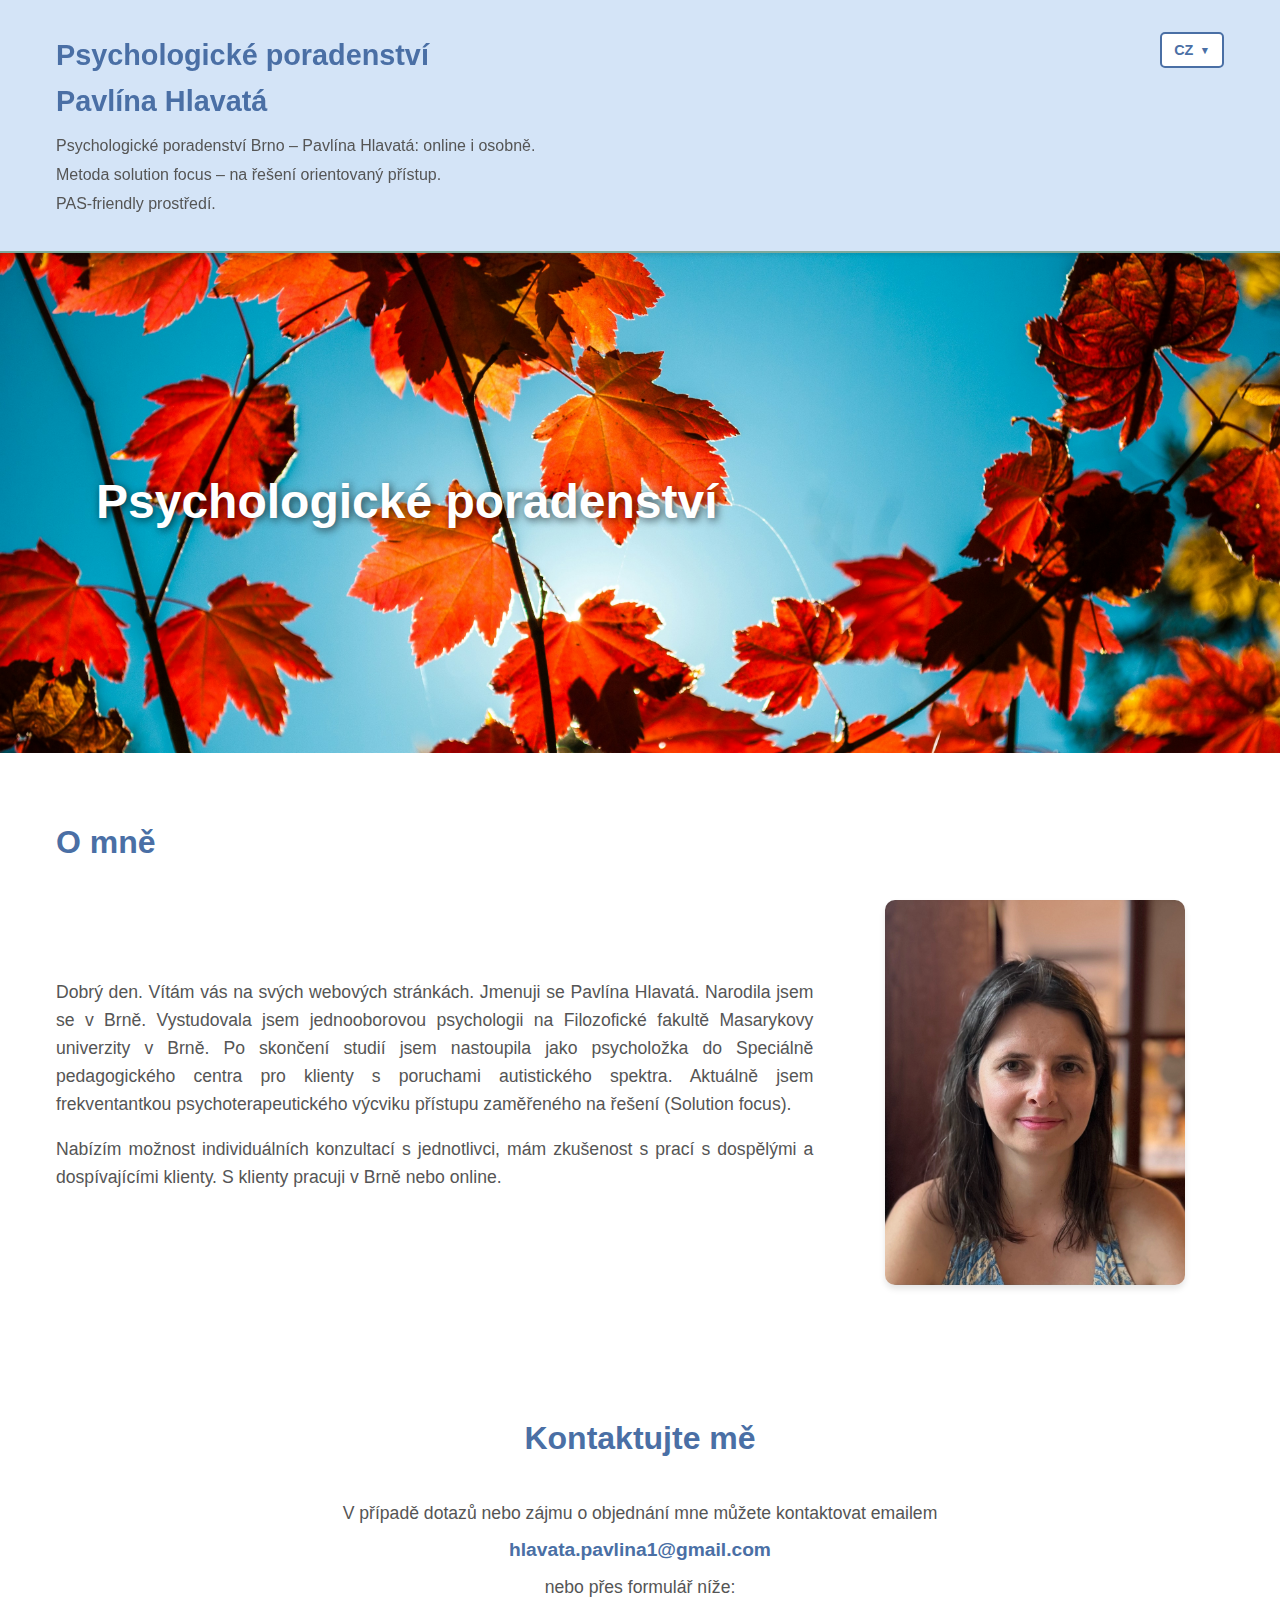
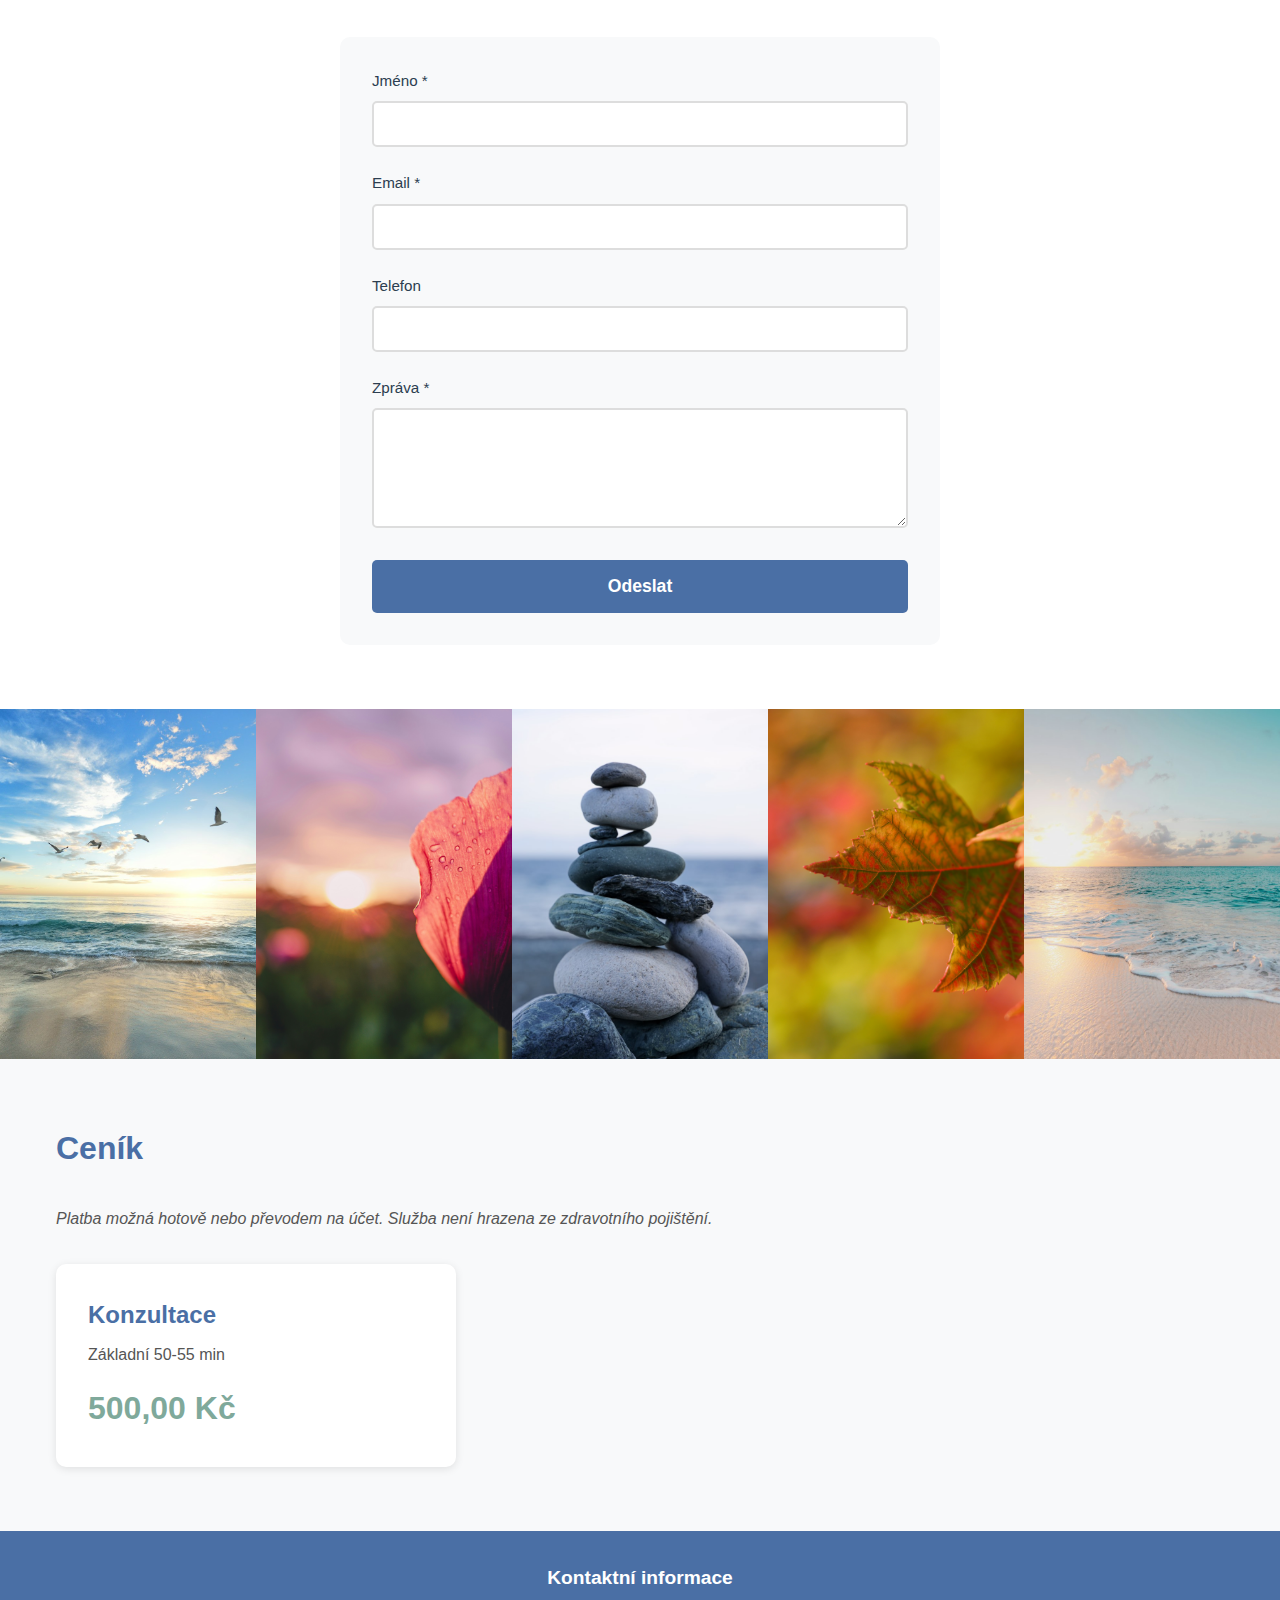
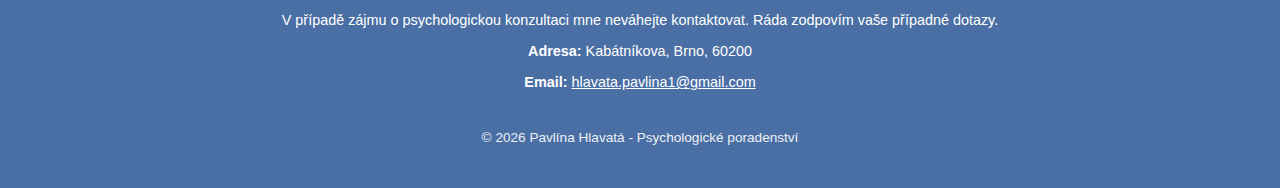
<file: index.html>
<!DOCTYPE html>
<html lang="cs">
<head>
    <meta charset="UTF-8">
    <meta name="viewport" content="width=device-width, initial-scale=1.0">

    <!-- SEO Meta Tags -->
    <title>Psychologické Poradenství Brno | Pavlína Hlavatá</title>
    <meta name="description" content="Psychologické poradenství Brno – Pavlína Hlavatá: online i osobně. Metoda solution focus – na řešení orientovaný přístup. PAS-friendly prostředí.">
    <meta name="keywords" content="Psychologie, Psychologické poradenství, Terapie, Psychoterapie, Autismus, Psychohygiena, Na řešení orientovaný přístup, Neurodiverzita, Duševní zdraví, PAS, ASD, AS, Psychology, Psychological counseling, Therapy, Psychotherapy, Autism, Mental health, Solution focus, Neurodiversity, Mental wellness">
    <meta name="author" content="Pavlína Hlavatá">
    <meta name="robots" content="index, follow">
    <link rel="canonical" href="https://www.pavlinahlavata.eu/">

    <!-- Open Graph / Facebook -->
    <meta property="og:type" content="website">
    <meta property="og:url" content="https://pavlinahlavata.eu/">
    <meta property="og:title" content="Psychologické Poradenství Brno | Pavlína Hlavatá">
    <meta property="og:description" content="Psychologické poradenství Brno – Pavlína Hlavatá: online i osobně. Metoda solution focus – na řešení orientovaný přístup. PAS-friendly prostředí.">
    <meta property="og:locale" content="cs_CZ">

    <!-- Twitter -->
    <meta property="twitter:card" content="summary">
    <meta property="twitter:url" content="https://pavlinahlavata.eu/">
    <meta property="twitter:title" content="Psychologické Poradenství Brno | Pavlína Hlavatá">
    <meta property="twitter:description" content="Psychologické poradenství Brno – Pavlína Hlavatá: online i osobně. Metoda solution focus – na řešení orientovaný přístup. PAS-friendly prostředí.">

    <!-- Geo Tags -->
    <meta name="geo.region" content="CZ-JM">
    <meta name="geo.placename" content="Brno">

    <link rel="stylesheet" href="styles.css?v=2">
</head>
<body>
    <!-- Header -->
    <header class="header">
        <div class="container header-container">
            <div class="header-text">
                <h1 class="header-title" data-i18n="header.title">Psychologické poradenství<br>Pavlína Hlavatá</h1>
                <p class="header-subtitle" data-i18n="header.subtitle">Psychologické poradenství Brno – Pavlína Hlavatá: online i osobně.<br>Metoda solution focus – na řešení orientovaný přístup.<br>PAS-friendly prostředí.</p>
            </div>
            <div class="lang-switcher">
                <button class="lang-toggle" id="lang-toggle" aria-label="Change language">
                    <span class="lang-current">CZ</span>
                    <span class="lang-arrow">▼</span>
                </button>
                <div class="lang-dropdown" id="lang-dropdown">
                    <button class="lang-option" data-lang="cs">CZ</button>
                    <button class="lang-option" data-lang="en">EN</button>
                </div>
            </div>
        </div>
    </header>

    <!-- Hero Section -->
    <section class="hero">
        <div class="hero-content">
            <h2 class="hero-title" data-i18n="hero.title">Psychologické poradenství</h2>
        </div>
    </section>

    <!-- About Me Section -->
    <section class="about" id="o-mne">
        <div class="container">
            <h2 class="section-title" data-i18n="about.title">O mně</h2>
            <div class="about-content">
                <div class="about-text">
                    <p data-i18n="about.text1">Dobrý den. Vítám vás na svých webových stránkách. Jmenuji se Pavlína Hlavatá. Narodila jsem se v Brně. Vystudovala jsem jednooborovou psychologii na Filozofické fakultě Masarykovy univerzity v Brně. Po skončení studií jsem nastoupila jako psycholožka do Speciálně pedagogického centra pro klienty s poruchami autistického spektra. Aktuálně jsem frekventantkou psychoterapeutického výcviku přístupu zaměřeného na řešení (Solution focus).</p>
                    <p data-i18n="about.text2">Nabízím možnost individuálních konzultací s jednotlivci, mám zkušenost s prací s dospělými a dospívajícími klienty. S klienty pracuji v Brně nebo online.</p>
                </div>
                <div class="about-image">
                    <img src="portrait.webp" data-i18n-alt="about.imgAlt" alt="Pavlína Hlavatá - psycholožka" />
                </div>
            </div>
        </div>
    </section>

    <!-- Contact Section (First) -->
    <section class="contact-main" id="kontakt">
        <div class="container">
            <h2 class="section-title-center" data-i18n="contact.title">Kontaktujte mě</h2>
            <p class="contact-intro-center" data-i18n="contact.intro">V případě dotazů nebo zájmu o objednání mne můžete kontaktovat emailem<br><strong><a href="mailto:hlavata.pavlina1@gmail.com" class="email-bold">hlavata.pavlina1@gmail.com</a></strong><br>nebo přes formulář níže:</p>

            <!-- Contact Form -->
            <form action="https://formspree.io/f/mwpwykkd" method="POST" class="contact-form">
                <div class="form-group">
                    <label for="name" data-i18n="form.name">Jméno *</label>
                    <input type="text" id="name" name="name" required>
                </div>

                <div class="form-group">
                    <label for="email" data-i18n="form.email">Email *</label>
                    <input type="email" id="email" name="email" required>
                </div>

                <div class="form-group">
                    <label for="phone" data-i18n="form.phone">Telefon</label>
                    <input type="tel" id="phone" name="phone">
                </div>

                <div class="form-group">
                    <label for="message" data-i18n="form.message">Zpráva *</label>
                    <textarea id="message" name="message" rows="5" required></textarea>
                </div>

                <!-- Hidden field for subject -->
                <input type="hidden" name="_subject" value="Nová zpráva z kontaktního formuláře">

                <!-- Redirect after submission -->
                <input type="hidden" name="_next" value="https://pavlinahlavata.eu/#kontakt">

                <button type="submit" class="submit-button" data-i18n="form.submit">Odeslat</button>
            </form>
        </div>
    </section>

    <!-- Image Gallery Bar -->
    <section class="image-gallery">
        <img src="smol_images/sky.jpeg" data-i18n-alt="gallery.sky" alt="Obloha">
        <img src="smol_images/flower.jpg" data-i18n-alt="gallery.flower" alt="Květina">
        <img src="smol_images/rocks.jpeg" data-i18n-alt="gallery.rocks" alt="Kameny">
        <img src="smol_images/leaf.jpg" data-i18n-alt="gallery.leaf" alt="List">
        <img src="smol_images/beach.jpeg" data-i18n-alt="gallery.beach" alt="Pláž">
    </section>

    <!-- Pricing Section -->
    <section class="pricing" id="cenik">
        <div class="container">
            <h2 class="section-title" data-i18n="pricing.title">Ceník</h2>
            <p class="pricing-note" data-i18n="pricing.note">Platba možná hotově nebo převodem na účet. Služba není hrazena ze zdravotního pojištění.</p>
            <div class="pricing-card">
                <h3 data-i18n="pricing.consultation">Konzultace</h3>
                <p class="pricing-description" data-i18n="pricing.duration">Základní 50-55 min</p>
                <p class="pricing-amount" data-i18n="pricing.amount">500,00 Kč</p>
            </div>
        </div>
    </section>

    <!-- Footer Contact Section -->
    <footer class="footer">
        <div class="container">
            <h3 data-i18n="footer.title">Kontaktní informace</h3>
            <p data-i18n="footer.text">V případě zájmu o psychologickou konzultaci mne neváhejte kontaktovat. Ráda zodpovím vaše případné dotazy.</p>
            <p data-i18n="footer.address"><strong>Adresa:</strong> Kabátníkova, Brno, 60200</p>
            <p data-i18n="footer.email"><strong>Email:</strong> <a href="mailto:hlavata.pavlina1@gmail.com">hlavata.pavlina1@gmail.com</a></p>
            <p class="copyright" data-i18n="footer.copyright">&copy; <span id="current-year"></span> Pavlína Hlavatá - Psychologické poradenství</p>
            <script>document.getElementById('current-year').textContent = new Date().getFullYear();</script>
        </div>
    </footer>
    <script>
        // Handle header scroll behavior - only show subtitle when fully at top
        const header = document.querySelector('.header');
        let ticking = false;

        window.addEventListener('scroll', function() {
            if (!ticking) {
                requestAnimationFrame(function() {
                    if (window.scrollY > 0) {
                        header.classList.add('scrolled');
                    } else {
                        header.classList.remove('scrolled');
                    }
                    ticking = false;
                });
                ticking = true;
            }
        });

        // Translations
        const translations = {
            cs: {
                'header.title': 'Psychologické poradenství<br>Pavlína Hlavatá',
                'header.subtitle': 'Psychologické poradenství Brno – Pavlína Hlavatá: online i osobně.<br>Metoda solution focus – na řešení orientovaný přístup.<br>PAS-friendly prostředí.',
                'hero.title': 'Psychologické poradenství',
                'about.title': 'O mně',
                'about.text1': 'Dobrý den. Vítám vás na svých webových stránkách. Jmenuji se Pavlína Hlavatá. Narodila jsem se v Brně. Vystudovala jsem jednooborovou psychologii na Filozofické fakultě Masarykovy univerzity v Brně. Po skončení studií jsem nastoupila jako psycholožka do Speciálně pedagogického centra pro klienty s poruchami autistického spektra. Aktuálně jsem frekventantkou psychoterapeutického výcviku přístupu zaměřeného na řešení (Solution focus).',
                'about.text2': 'Nabízím možnost individuálních konzultací s jednotlivci, mám zkušenost s prací s dospělými a dospívajícími klienty. S klienty pracuji v Brně nebo online.',
                'about.imgAlt': 'Pavlína Hlavatá - psycholožka',
                'contact.title': 'Kontaktujte mě',
                'contact.intro': 'V případě dotazů nebo zájmu o objednání mne můžete kontaktovat emailem<br><strong><a href="mailto:hlavata.pavlina1@gmail.com" class="email-bold">hlavata.pavlina1@gmail.com</a></strong><br>nebo přes formulář níže:',
                'form.name': 'Jméno *',
                'form.email': 'Email *',
                'form.phone': 'Telefon',
                'form.message': 'Zpráva *',
                'form.submit': 'Odeslat',
                'gallery.sky': 'Obloha',
                'gallery.flower': 'Květina',
                'gallery.rocks': 'Kameny',
                'gallery.leaf': 'List',
                'gallery.beach': 'Pláž',
                'pricing.title': 'Ceník',
                'pricing.note': 'Platba možná hotově nebo převodem na účet. Služba není hrazena ze zdravotního pojištění.',
                'pricing.consultation': 'Konzultace',
                'pricing.duration': 'Základní 50-55 min',
                'pricing.amount': '500,00 Kč',
                'footer.title': 'Kontaktní informace',
                'footer.text': 'V případě zájmu o psychologickou konzultaci mne neváhejte kontaktovat. Ráda zodpovím vaše případné dotazy.',
                'footer.address': '<strong>Adresa:</strong> Kabátníkova, Brno, 60200',
                'footer.email': '<strong>Email:</strong> <a href="mailto:hlavata.pavlina1@gmail.com">hlavata.pavlina1@gmail.com</a>',
                'footer.copyright': '&copy; <span id="current-year"></span> Pavlína Hlavatá - Psychologické poradenství'
            },
            en: {
                'header.title': 'Psychological Counseling<br>Pavlína Hlavatá',
                'header.subtitle': 'Psychological counseling in Brno – Pavlína Hlavatá: online and in person.<br>Solution focus method.<br>ASD-friendly environment.',
                'hero.title': 'Psychological Counseling',
                'about.title': 'About Me',
                'about.text1': 'Hello. Welcome to my website. My name is Pavlína Hlavatá. I was born in Brno. I graduated in Psychology from the Faculty of Arts at Masaryk University in Brno. After completing my studies, I started working as a psychologist at the Special Pedagogical Center for clients with autism spectrum disorders. I am currently a trainee in solution-focused psychotherapy (Solution focus).',
                'about.text2': 'I offer individual consultations with adults and adolescents. I work with clients in Brno or online.',
                'about.imgAlt': 'Pavlína Hlavatá - psychologist',
                'contact.title': 'Contact Me',
                'contact.intro': 'For questions or to book an appointment, you can contact me by email<br><strong><a href="mailto:hlavata.pavlina1@gmail.com" class="email-bold">hlavata.pavlina1@gmail.com</a></strong><br>or via the form below:',
                'form.name': 'Name *',
                'form.email': 'Email *',
                'form.phone': 'Phone',
                'form.message': 'Message *',
                'form.submit': 'Send',
                'gallery.sky': 'Sky',
                'gallery.flower': 'Flower',
                'gallery.rocks': 'Rocks',
                'gallery.leaf': 'Leaf',
                'gallery.beach': 'Beach',
                'pricing.title': 'Pricing',
                'pricing.note': 'Payment possible in cash or by bank transfer. Service is not covered by health insurance.',
                'pricing.consultation': 'Consultation',
                'pricing.duration': 'Standard 50-55 min',
                'pricing.amount': '500.00 CZK',
                'footer.title': 'Contact Information',
                'footer.text': 'If you are interested in a psychological consultation, please do not hesitate to contact me. I will be happy to answer your questions.',
                'footer.address': '<strong>Address:</strong> Kabátníkova, Brno, 60200',
                'footer.email': '<strong>Email:</strong> <a href="mailto:hlavata.pavlina1@gmail.com">hlavata.pavlina1@gmail.com</a>',
                'footer.copyright': '&copy; <span id="current-year"></span> Pavlína Hlavatá - Psychological Counseling'
            }
        };

        // Language switching
        let currentLang = localStorage.getItem('lang') || 'cs';

        function setLanguage(lang) {
            currentLang = lang;
            localStorage.setItem('lang', lang);
            document.documentElement.lang = lang;

            // Update text content
            document.querySelectorAll('[data-i18n]').forEach(el => {
                const key = el.getAttribute('data-i18n');
                if (translations[lang][key]) {
                    el.innerHTML = translations[lang][key];
                }
            });

            // Update alt attributes
            document.querySelectorAll('[data-i18n-alt]').forEach(el => {
                const key = el.getAttribute('data-i18n-alt');
                if (translations[lang][key]) {
                    el.alt = translations[lang][key];
                }
            });

            // Re-set the year after innerHTML replacement
            const yearSpan = document.getElementById('current-year');
            if (yearSpan) yearSpan.textContent = new Date().getFullYear();

            // Update language switcher button and active state
            updateLangSwitcher(lang);
        }

        function updateLangSwitcher(lang) {
            const currentLabel = document.querySelector('.lang-current');
            if (currentLabel) {
                currentLabel.textContent = lang === 'cs' ? 'CZ' : 'EN';
            }

            // Update active state on options
            document.querySelectorAll('.lang-option').forEach(btn => {
                btn.classList.toggle('active', btn.dataset.lang === lang);
            });
        }

        // Language dropdown toggle
        const langToggle = document.getElementById('lang-toggle');
        const langSwitcher = document.querySelector('.lang-switcher');

        langToggle.addEventListener('click', function(e) {
            e.stopPropagation();
            langSwitcher.classList.toggle('open');
        });

        // Language option selection
        document.querySelectorAll('.lang-option').forEach(btn => {
            btn.addEventListener('click', function() {
                setLanguage(this.dataset.lang);
                langSwitcher.classList.remove('open');
            });
        });

        // Close dropdown when clicking outside
        document.addEventListener('click', function() {
            langSwitcher.classList.remove('open');
        });

        // Initialize language on page load
        setLanguage(currentLang);
    </script>
</body>
</html>
</file>
<file: styles.css>
/* Reset and Base Styles */
* {
    margin: 0;
    padding: 0;
    box-sizing: border-box;
}

:root {
    --primary-color: #4a6fa5;
    --secondary-color: #7fa99b;
    --text-dark: #2c3e50;
    --text-light: #555;
    --bg-light: #f8f9fa;
    --white: #ffffff;
    --accent: #8b7e74;
    --spacing-sm: 1rem;
    --spacing-md: 2rem;
    --spacing-lg: 4rem;
}

body {
    font-family: 'Segoe UI', Tahoma, Geneva, Verdana, sans-serif;
    line-height: 1.6;
    color: var(--text-dark);
    background-color: var(--white);
}

.container {
    max-width: 1200px;
    margin: 0 auto;
    padding: 0 var(--spacing-sm);
}

/* Header */
.header {
    background-color: #d4e4f7;
    padding: var(--spacing-md) 0;
    border-bottom: 2px solid var(--secondary-color);
    position: sticky;
    top: 0;
    z-index: 1000;
    box-shadow: 0 2px 4px rgba(0, 0, 0, 0.1);
    transition: padding 0.3s ease;
}

.header.scrolled {
    padding: 0.5rem 0;
}

.header-container {
    display: flex;
    flex-direction: row;
    flex-wrap: nowrap;
    justify-content: space-between;
    align-items: flex-start;
    gap: 1rem;
}

.header-text {
    flex: 1 1 auto;
}

.header-title {
    font-size: 1.8rem;
    color: var(--primary-color);
    margin-bottom: 0.5rem;
    text-align: left;
}

.header-subtitle {
    font-size: 1rem;
    color: var(--text-light);
    line-height: 1.8;
    text-align: left;
    transition: opacity 0.3s ease, max-height 0.3s ease;
    max-height: 200px;
    overflow: hidden;
}

.header.scrolled .header-subtitle {
    opacity: 0;
    max-height: 0;
    margin: 0;
}

/* Language Switcher */
.lang-switcher {
    position: relative;
    flex-shrink: 0;
}

.lang-toggle {
    display: flex;
    align-items: center;
    gap: 0.4rem;
    padding: 0.5rem 0.75rem;
    background-color: var(--white);
    border: 2px solid var(--primary-color);
    border-radius: 5px;
    cursor: pointer;
    font-size: 0.9rem;
    font-weight: 600;
    color: var(--primary-color);
    transition: background-color 0.2s ease, color 0.2s ease;
}

.lang-toggle:hover {
    background-color: var(--primary-color);
    color: var(--white);
}

.lang-arrow {
    font-size: 0.65rem;
    transition: transform 0.2s ease;
}

.lang-switcher.open .lang-arrow {
    transform: rotate(180deg);
}

.lang-dropdown {
    position: absolute;
    top: 100%;
    right: 0;
    margin-top: 0.25rem;
    background-color: var(--white);
    border: 2px solid var(--primary-color);
    border-radius: 5px;
    overflow: hidden;
    display: none;
    z-index: 1001;
    min-width: 100%;
}

.lang-switcher.open .lang-dropdown {
    display: block;
}

.lang-option {
    display: block;
    width: 100%;
    padding: 0.5rem 0.75rem;
    background: none;
    border: none;
    cursor: pointer;
    font-size: 0.9rem;
    font-weight: 500;
    color: var(--primary-color);
    text-align: left;
    white-space: nowrap;
    transition: background-color 0.2s ease;
}

.lang-option:hover {
    background-color: #d4e4f7;
}

.lang-option.active {
    background-color: var(--primary-color);
    color: var(--white);
}

/* Hero Section */
.hero {
    background: url('autumn-leaves.jpg') center/cover no-repeat;
    min-height: 500px;
    display: flex;
    align-items: center;
    justify-content: flex-start;
    color: var(--white);
    position: relative;
}

.hero-content {
    padding: var(--spacing-md);
    margin-left: var(--spacing-lg);
}

.hero-title {
    font-size: 3rem;
    font-weight: 700;
    text-shadow: 2px 2px 8px rgba(0, 0, 0, 0.7);
    text-align: left;
}

/* Section Titles */
.section-title {
    font-size: 2rem;
    color: var(--primary-color);
    margin-bottom: var(--spacing-md);
    text-align: left;
}

/* About Section */
.about {
    padding: var(--spacing-lg) 0;
    background-color: var(--white);
}

.about-content {
    display: grid;
    grid-template-columns: 2fr 1fr;
    gap: var(--spacing-md);
    align-items: center;
}

.about-text p {
    margin-bottom: 1rem;
    color: var(--text-light);
    font-size: 1.1rem;
    text-align: justify;
}

.about-image {
    display: flex;
    justify-content: center;
    align-items: center;
}

.about-image img {
    width: 100%;
    max-width: 300px;
    border-radius: 10px;
    box-shadow: 0 4px 6px rgba(0, 0, 0, 0.1);
}

/* Pricing Section */
.pricing {
    padding: var(--spacing-lg) 0;
    background-color: var(--bg-light);
}

.pricing-note {
    text-align: left;
    color: var(--text-light);
    margin-bottom: var(--spacing-md);
    font-style: italic;
}

.pricing-card {
    background-color: var(--white);
    border-radius: 10px;
    padding: var(--spacing-md);
    max-width: 400px;
    margin: 0;
    box-shadow: 0 2px 8px rgba(0, 0, 0, 0.1);
    text-align: left;
}

.pricing-card h3 {
    font-size: 1.5rem;
    color: var(--primary-color);
    margin-bottom: 0.5rem;
}

.pricing-description {
    color: var(--text-light);
    margin-bottom: 1rem;
}

.pricing-amount {
    font-size: 2rem;
    font-weight: 700;
    color: var(--secondary-color);
}

/* Image Gallery Bar */
.image-gallery {
    display: flex;
    width: 100%;
    height: 350px;
    overflow: hidden;
}

.image-gallery img {
    flex: 1;
    width: 20%;
    height: 100%;
    object-fit: cover;
    display: block;
}

/* Contact Section (Main - Before Image Bar) */
.contact-main {
    padding: var(--spacing-lg) 0;
    background-color: var(--white);
}

.section-title-center {
    font-size: 2rem;
    color: var(--primary-color);
    margin-bottom: var(--spacing-md);
    text-align: center;
}

.contact-intro-center {
    text-align: center;
    margin-bottom: var(--spacing-md);
    color: var(--text-light);
    font-size: 1.1rem;
    line-height: 2;
}

.email-bold {
    color: var(--primary-color);
    text-decoration: none;
    font-size: 1.2rem;
}

.email-bold:hover {
    text-decoration: underline;
}

.contact-form {
    background-color: var(--bg-light);
    border-radius: 10px;
    padding: var(--spacing-md);
    margin: 0 auto;
    max-width: 600px;
}

.form-group {
    margin-bottom: 1.5rem;
}

.form-group label {
    display: block;
    margin-bottom: 0.5rem;
    color: var(--text-dark);
    font-weight: 500;
    font-size: 0.95rem;
}

.form-group input,
.form-group textarea {
    width: 100%;
    padding: 0.75rem;
    border: 2px solid #ddd;
    border-radius: 5px;
    font-family: inherit;
    font-size: 1rem;
    transition: border-color 0.3s ease;
}

.form-group input:focus,
.form-group textarea:focus {
    outline: none;
    border-color: var(--primary-color);
}

.form-group textarea {
    resize: vertical;
    min-height: 120px;
}

.submit-button {
    width: 100%;
    padding: 1rem;
    background-color: var(--primary-color);
    color: var(--white);
    border: none;
    border-radius: 5px;
    font-size: 1.1rem;
    font-weight: 600;
    cursor: pointer;
    transition: background-color 0.3s ease, transform 0.2s ease;
}

.submit-button:hover {
    background-color: #3d5a85;
    transform: translateY(-2px);
}

.submit-button:active {
    transform: translateY(0);
}

/* Footer (Contact Info) */
.footer {
    background-color: var(--primary-color);
    color: var(--white);
    padding: var(--spacing-md) 0;
    text-align: center;
    font-size: 0.9rem;
}

.footer h3 {
    font-size: 1.2rem;
    margin-bottom: var(--spacing-sm);
}

.footer p {
    margin: 0.5rem 0;
    color: var(--white);
}

.footer a {
    color: var(--white);
    text-decoration: underline;
}

.footer a:hover {
    opacity: 0.8;
}

.footer .copyright {
    margin-top: var(--spacing-md);
    font-size: 0.85rem;
    opacity: 0.9;
}

/* Responsive Design */
@media (max-width: 768px) {
    .header-title {
        font-size: 1.5rem;
    }

    .header-subtitle {
        font-size: 0.9rem;
    }

    .hero-title {
        font-size: 2rem;
    }

    .about-content {
        grid-template-columns: 1fr;
    }

    .about-image {
        order: -1;
        margin-bottom: var(--spacing-md);
    }

    .about-image img {
        max-width: 250px;
    }

    .section-title {
        font-size: 1.5rem;
    }

    .pricing-amount {
        font-size: 1.5rem;
    }
}

@media (max-width: 480px) {
    .header-title {
        font-size: 1.3rem;
    }

    .hero-title {
        font-size: 1.5rem;
    }

    .hero {
        min-height: 300px;
    }

    .about-text p {
        font-size: 1rem;
    }
}
</file>
